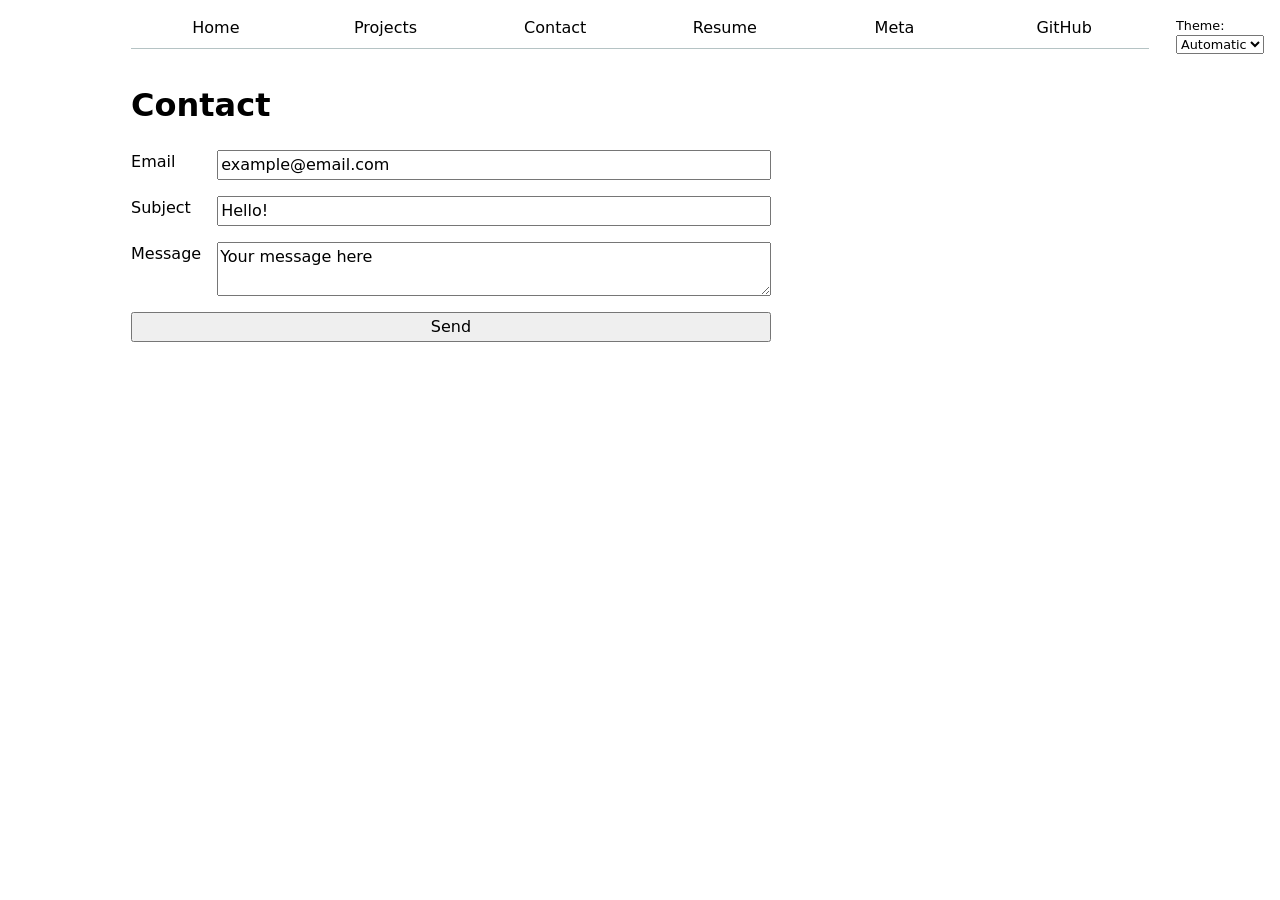
<file: contact/index.html>
<!DOCTYPE html>
<html lang="en">
<head>
    <meta charset="UTF-8">
    <meta name="viewport" content="width=device-width, initial-scale=1.0">
    <title>Contact - Shriya Konda</title>
    <link rel="stylesheet" href="../style.css">
</head>
<body>
    <h1>Contact</h1>
    <form action="mailto:skonda@ucsd.edu">
        <label>
            <span>Email</span>
            <input type="email" name="email" value="example@email.com">
        </label>
        <label>
            <span>Subject</span>
            <input type="text" name="subject" value="Hello!">
        </label>
        <label>
            <span>Message</span>
            <textarea name="body">Your message here</textarea>
        </label>
        <button type="submit">Send</button>
    </form>
    <script src="../global.js" type="module"></script>
</body>
</html>
</file>
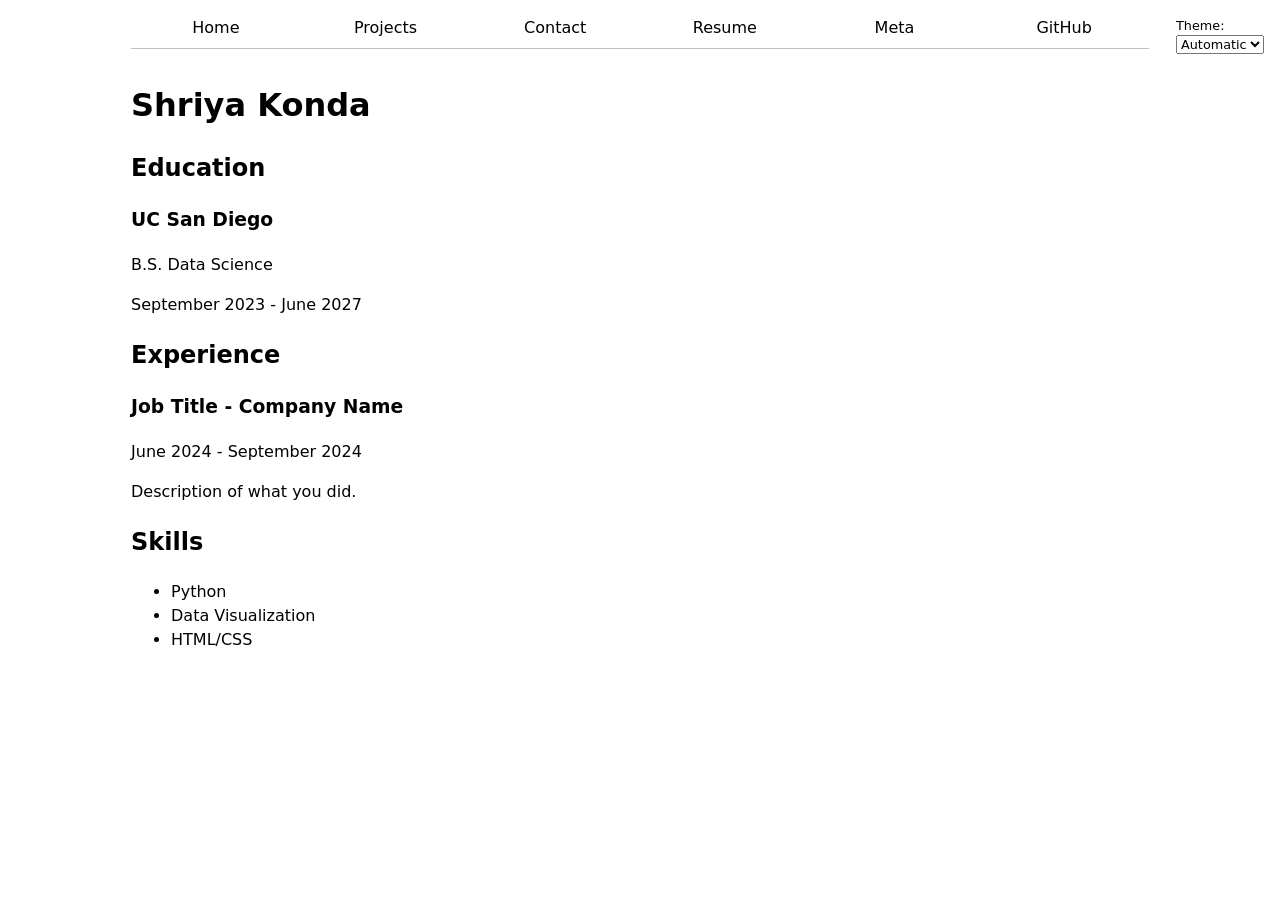
<file: resume/index.html>
<!DOCTYPE html>
<html lang="en">
<head>
    <meta charset="UTF-8">
    <meta name="viewport" content="width=device-width, initial-scale=1.0">
    <title>Resume - Shriya Konda</title>
    <link rel="stylesheet" href="../style.css">
</head>
<body>
    <h1>Shriya Konda</h1>

    <section>
        <h2>Education</h2>
        <article>
            <h3>UC San Diego</h3>
            <p>B.S. Data Science</p>
            <time datetime="2023-09">September 2023</time> - <time datetime="2027-06">June 2027</time>
        </article>
    </section>

    <section>
        <h2>Experience</h2>
        <article>
            <h3>Job Title - Company Name</h3>
            <time datetime="2024-06">June 2024</time> - <time datetime="2024-09">September 2024</time>
            <p>Description of what you did.</p>
        </article>
    </section>

    <section>
        <h2>Skills</h2>
        <ul>
            <li>Python</li>
            <li>Data Visualization</li>
            <li>HTML/CSS</li>
        </ul>
    </section>
    <script src="../global.js" type="module"></script>
</body>
</html>
</file>
<file: style.css>
body {
    font: 100%/1.5 system-ui;
    max-width: 100ch;
    margin-inline: max(1.5em, (100% - 100ch) / 2);
}
img {
    width: 400px;
}
:root {
  --color-accent: oklch(62% 0.18 250);
  color-scheme: light dark;
}
nav {
  --border-color: oklch(50% 10% 200 / 40%);
  display: flex;
  border-bottom: 1px solid var(--border-color);
  margin-bottom: 2em;
}
nav a {
  flex: 1;
  text-decoration: none;
  color: inherit;
  text-align: center;
  padding: 0.5em;
}
nav a:hover {
  background-color: color-mix(in oklch, var(--color-accent), canvas 85%);
  color: var(--color-accent);
}
nav a.current {
  font-weight: bold;
  border-bottom: 3px solid var(--border-color);
}
input, textarea, button, select { font: inherit; }
form {
  display: grid;
  grid-template-columns: auto 1fr;
  gap: 1em;
  max-width: 40em;
}
label {
  display: grid;
  grid-column: 1 / -1;
  grid-template-columns: subgrid;
}
.projects {
  display: grid;
  grid-template-columns: repeat(auto-fill, minmax(15em, 1fr));
  gap: 1em;
}
.projects article {
  display: grid;
  grid-row: span 3;
  grid-template-rows: subgrid;
}
.projects article img { width: 100%; }
button[type="submit"] {
  grid-column: 1 / -1;
  width: 100%;
}
.color-scheme {
  position: absolute;
  top: 1rem;
  right: 1rem;
  font-size: 80%;
  font-family: inherit;
}
.project-year {
  color: gray;
  font-family: Baskerville, serif;
  font-variant-numeric: oldstyle-nums;
}
#projects-pie-plot {
  max-width: 20em;
  margin-block: 2em;
  overflow: visible;
}
.container {
  display: flex;
  align-items: center;
  gap: 2em;
}
.legend {
  display: grid;
  grid-template-columns: repeat(auto-fill, minmax(9em, 1fr));
  gap: 0.5em;
  padding: 1em;
  border: 1px solid var(--border-color);
  flex: 1;
  list-style: none;
}
.legend-item {
  display: flex;
  align-items: center;
  gap: 0.5em;
}
.swatch {
  display: inline-block;
  width: 1em;
  height: 1em;
  background-color: var(--color);
  border-radius: 50%;
}
svg path {
  transition: 300ms;
  cursor: pointer;
}
#projects-pie-plot:has(path:hover) path:not(:hover) {
  opacity: 0.5;
}
.selected {
  --color: oklch(60% 45% 0) !important;
}
.selected:is(path) {
  fill: var(--color);
}
.stats { display: grid; grid-template-columns: auto 1fr; gap: 0.25em 1em; }
.stats dt { color: #666; font-size: 0.85em; text-transform: uppercase; }
.stats dd { margin: 0; font-size: 1.5em; }
.gridlines line { stroke: #ccc; stroke-opacity: 0.5; }
.gridlines path { display: none; }
circle { transition: 200ms; transform-origin: center; transform-box: fill-box; @starting-style { r: 0; } }
circle:hover { transform: scale(1.3); }
circle.selected { fill: var(--color-accent); }
dl.info {
  display: grid; grid-template-columns: auto 1fr; gap: 0.25em 1em; margin: 0;
  transition: 500ms opacity, 500ms visibility;
}
dl.info dt { color: #666; }
dl.info[hidden]:not(:hover, :focus-within) { opacity: 0; visibility: hidden; }
.tooltip {
  position: fixed; top: 1em; left: 1em;
  background: rgba(255,255,255,0.9); box-shadow: 0 2px 8px rgba(0,0,0,0.15);
  border-radius: 6px; padding: 0.75em 1em; backdrop-filter: blur(4px);
}
.selection { fill-opacity: 0.1; stroke: black; stroke-dasharray: 5 3; }
#scrolly-1 { position: relative; display: flex; gap: 1rem; }
#scrolly-1 > * { flex: 1; }
#scatter-story { position: relative; }
#scatter-plot { position: sticky; top: 0; height: 50vh; }
.step { padding-bottom: 50vh; }
#files { display: grid; grid-template-columns: 1fr 4fr; }
#files > div { grid-column: 1 / -1; display: grid; grid-template-columns: subgrid; }
#files dt { grid-column: 1; }
#files dt small { display: block; font-size: 0.8em; opacity: 0.6; }
#files dd {
  grid-column: 2; display: flex; flex-wrap: wrap;
  align-items: start; align-content: start;
  gap: 0.15em; padding-top: 0.6em; margin-left: 0;
}
.loc { display: flex; width: 0.5em; aspect-ratio: 1; background: var(--color, steelblue); border-radius: 50%; }
</file>
